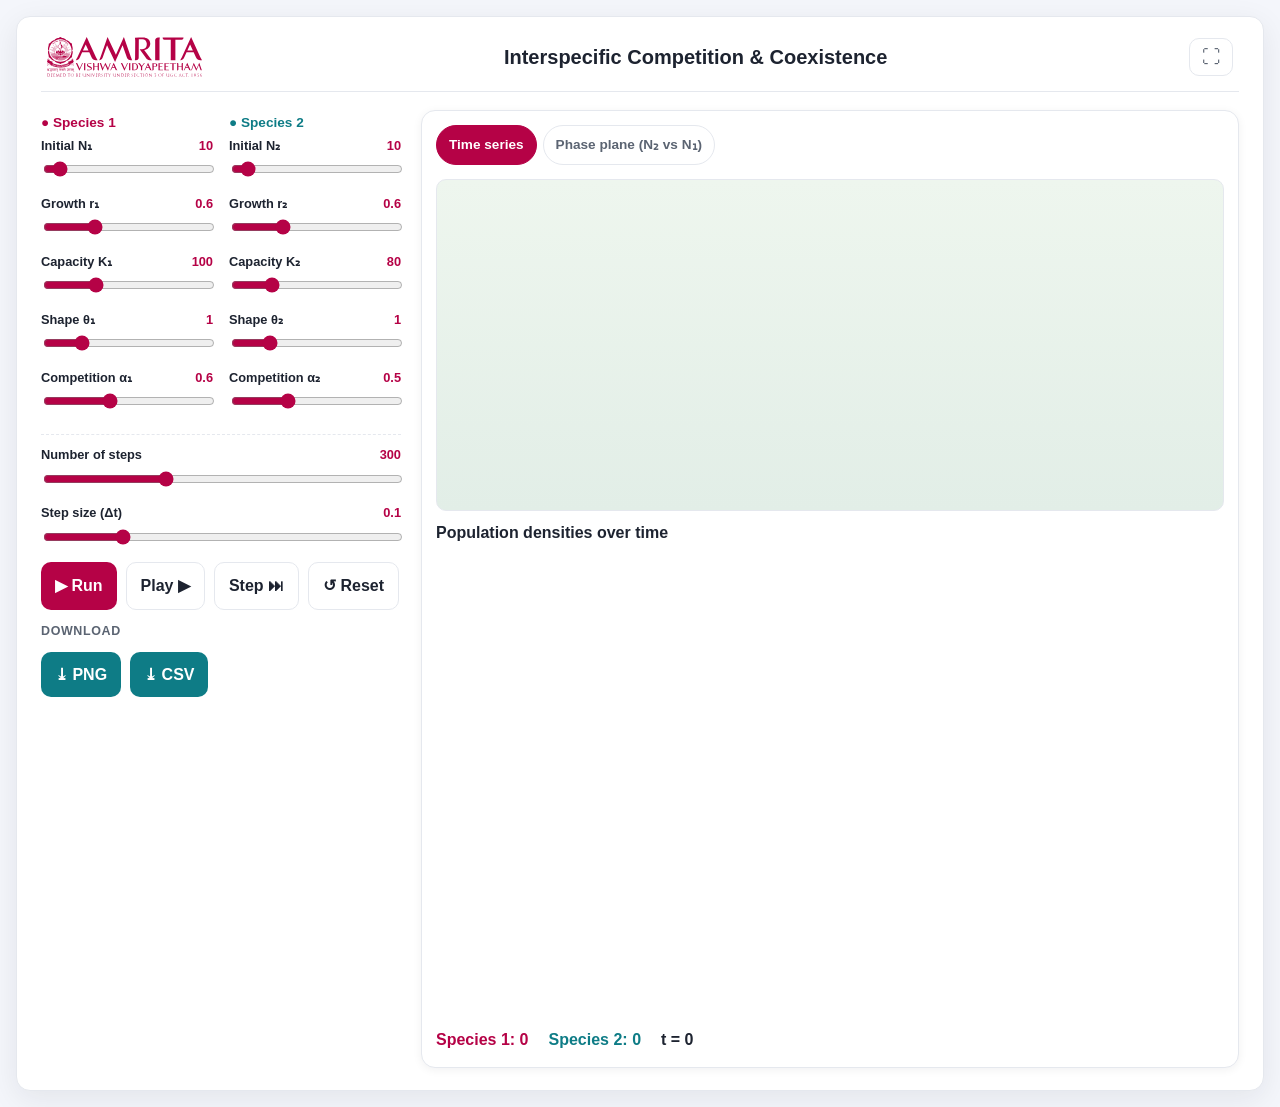
<file: simulation/index.html>
<!DOCTYPE html>
<html lang="en">
<head>
<meta charset="UTF-8">
<meta name="viewport" content="width=device-width, initial-scale=1.0, viewport-fit=cover">
<title>Interspecific Competition & Coexistence — Simulation</title>
<link rel="stylesheet" href="./css/main.css">
</head>
<body>
<div class="card" id="simbox"><div class="simbar"><span class="simbar-logo" aria-hidden="true"><img src="images\logo.svg" alt="Amrita Vishwa Vidyapeetham"></span><h1 class="simbar-title">Interspecific Competition &amp; Coexistence</h1><button class="fs-btn" id="fsBtn" onclick="toggleFS()" title="Toggle full screen" aria-label="Toggle full screen">⛶</button></div>
      <div class="sim">
        <div class="controls">
          <div class="spgrid">
            <div class="c1">
              <h4>● Species 1</h4>
              <div class="field"><label>Initial N₁ <span class="val" id="v_ip1">10</span></label><input type="range" id="ip1" min="1" max="150" value="10" oninput="sync()"></div>
              <div class="field"><label>Growth r₁ <span class="val" id="v_r1">0.6</span></label><input type="range" id="r1" min="0.05" max="2" step="0.05" value="0.6" oninput="sync()"></div>
              <div class="field"><label>Capacity K₁ <span class="val" id="v_k1">100</span></label><input type="range" id="k1" min="20" max="300" step="5" value="100" oninput="sync()"></div>
              <div class="field"><label>Shape θ₁ <span class="val" id="v_t1">1</span></label><input type="range" id="t1" min="0.5" max="3" step="0.1" value="1" oninput="sync()"></div>
              <div class="field"><label>Competition α₁ <span class="val" id="v_a1">0.6</span></label><input type="range" id="a1" min="0" max="1.6" step="0.05" value="0.6" oninput="sync()"></div>
            </div>
            <div class="c2">
              <h4>● Species 2</h4>
              <div class="field"><label>Initial N₂ <span class="val" id="v_ip2">10</span></label><input type="range" id="ip2" min="1" max="150" value="10" oninput="sync()"></div>
              <div class="field"><label>Growth r₂ <span class="val" id="v_r2">0.6</span></label><input type="range" id="r2" min="0.05" max="2" step="0.05" value="0.6" oninput="sync()"></div>
              <div class="field"><label>Capacity K₂ <span class="val" id="v_k2">80</span></label><input type="range" id="k2" min="20" max="300" step="5" value="80" oninput="sync()"></div>
              <div class="field"><label>Shape θ₂ <span class="val" id="v_t2">1</span></label><input type="range" id="t2" min="0.5" max="3" step="0.1" value="1" oninput="sync()"></div>
              <div class="field"><label>Competition α₂ <span class="val" id="v_a2">0.5</span></label><input type="range" id="a2" min="0" max="1.6" step="0.05" value="0.5" oninput="sync()"></div>
            </div>
          </div>
          <div class="shared">
            <div class="field"><label>Number of steps <span class="val" id="v_ns">300</span></label><input type="range" id="ns" min="50" max="800" step="10" value="300" oninput="sync()"></div>
            <div class="field"><label>Step size (Δt) <span class="val" id="v_ss">0.1</span></label><input type="range" id="ss" min="0.02" max="0.4" step="0.02" value="0.1" oninput="sync()"></div>
          </div>
          <div class="btnrow">
            <button class="btn btn-primary" onclick="run()">▶ Run</button>
            <button class="btn btn-ghost" onclick="play()" id="playBtn">Play ▶</button>
            <button class="btn btn-ghost" onclick="step()">Step ⏭</button>
            <button class="btn btn-ghost" onclick="resetSim()">↺ Reset</button>
          </div>
          <div class="dl-label">Download</div>
<div class="btnrow">
            <button class="btn btn-accent" onclick="downloadPNG()">⤓ PNG</button>
            <button class="btn btn-accent" onclick="downloadCSV()">⤓ CSV</button>
          </div>
        </div>

        <div class="plotwrap">
          <div class="subtabs" id="subtabs">
            <button class="subtab active" data-view="0">Time series</button>
            <button class="subtab" data-view="1">Phase plane (N₂ vs N₁)</button>
          </div>
          <canvas class="field" id="field" width="720" height="300"></canvas>

<div class="plot-title" id="plotTitle">Population densities over time</div>
          <canvas class="chart" id="chart" width="720" height="420"></canvas>
          <div class="legend" id="legend"></div>
          
          <div class="counts"><span class="c1">Species 1: <span id="c1">0</span></span><span class="c2">Species 2: <span id="c2">0</span></span><span>t = <span id="tnow">0</span></span></div>
        </div>
      </div>
    </div>
<div class="toast" id="toast"></div>
<script src="./js/main.js"></script>
<script src="../assets/js/iframeResize.js"></script>
        
        </body>
</html>
</file>
<file: simulation/css/main.css>
:root{--amrita:#b50246;--amrita-dark:#7d0130;--ink:#1d2330;--muted:#5b6472;--line:#e5e8ee;--bg:#f4f6fb;--card:#fff;--accent:#0e7c86;--good:#1f9d55;--bad:#d64545;--sp1:#b50246;--sp2:#0e7c86;--radius:14px;--shadow:0 8px 30px rgba(20,25,40,.08);--shadow-sm:0 2px 10px rgba(20,25,40,.06)}
*{box-sizing:border-box}
html{scroll-behavior:smooth}
body{margin:0;font-family:"Segoe UI",Roboto,-apple-system,Helvetica,Arial,sans-serif;background:var(--bg);color:var(--ink);line-height:1.6}
a{color:var(--amrita)}
h1,h2,h3{line-height:1.25}
main{max-width:1180px;margin:0 auto;padding:22px 18px 60px}
@keyframes fade{from{opacity:0;transform:translateY(6px)}to{opacity:1;transform:none}}
.card{background:var(--card);border:1px solid var(--line);border-radius:var(--radius);box-shadow:var(--shadow);padding:22px 24px;margin-bottom:20px}
.card h2{margin-top:0;font-size:1.4rem;display:flex;align-items:center;gap:10px}
.sim{display:grid;grid-template-columns:360px 1fr;gap:20px;align-items:start}
@media(max-width:900px){.sim{grid-template-columns:1fr}}
.spgrid{display:grid;grid-template-columns:1fr 1fr;gap:10px 16px}
.spgrid h4{margin:2px 0 2px;font-size:.85rem;color:var(--sp1)}
.spgrid .c2 h4{color:var(--sp2)}
.field{margin-bottom:9px}
.controls label{display:flex;justify-content:space-between;font-weight:600;font-size:.8rem;margin-bottom:3px}
.controls label .val{color:var(--amrita);font-variant-numeric:tabular-nums}
.controls input[type=range]{width:100%;accent-color:var(--amrita)}
.shared{margin-top:8px;border-top:1px dashed var(--line);padding-top:10px}
.subtabs{display:flex;gap:6px;flex-wrap:wrap;margin-bottom:14px}
.subtab{border:1px solid var(--line);background:#fff;font:inherit;font-weight:600;font-size:.85rem;color:var(--muted);cursor:pointer;padding:8px 12px;border-radius:999px}
.subtab:hover{border-color:var(--amrita);color:var(--amrita)}
.subtab.active{background:var(--amrita);color:#fff;border-color:var(--amrita)}
.btnrow{display:flex;flex-wrap:wrap;gap:9px;margin-top:10px}
.btn{border:0;font:inherit;font-weight:700;cursor:pointer;padding:10px 14px;border-radius:10px;transition:.15s;display:inline-flex;align-items:center;gap:6px}
.btn:active{transform:translateY(1px)}
.btn-primary{background:var(--amrita);color:#fff}
.btn-primary:hover{background:var(--amrita-dark)}
.btn-ghost{background:#fff;color:var(--ink);border:1px solid var(--line)}
.btn-ghost:hover{border-color:var(--amrita);color:var(--amrita)}
.btn-accent{background:var(--accent);color:#fff}
.btn-accent:hover{filter:brightness(.92)}
.plotwrap{background:#fff;border:1px solid var(--line);border-radius:var(--radius);box-shadow:var(--shadow-sm);padding:14px}
.plot-title{font-weight:700;margin-bottom:6px}
canvas.chart,canvas.field{width:100%;height:auto;display:block;touch-action:none;border-radius:10px}
canvas.field{background:linear-gradient(#eef6ee,#e2eee7);border:1px solid var(--line);margin-top:12px}
.legend{display:flex;gap:16px;flex-wrap:wrap;font-size:.85rem;margin-top:8px}
.legend span{display:inline-flex;align-items:center;gap:6px}
.legend i{width:14px;height:14px;border-radius:3px}
.counts{display:flex;gap:20px;flex-wrap:wrap;font-weight:700;margin-top:8px}
.counts .c1{color:var(--sp1)}
.counts .c2{color:var(--sp2)}
.toast{position:fixed;left:50%;bottom:28px;transform:translateX(-50%) translateY(20px);background:#12203a;color:#fff;padding:12px 20px;border-radius:10px;box-shadow:var(--shadow);opacity:0;pointer-events:none;transition:.3s;z-index:200}
.toast.show{opacity:1;transform:translateX(-50%) translateY(0)}
html,body{overflow-x:hidden;max-width:100vw}
body{background:var(--bg);padding:16px}
.card,.plotwrap,.sim,.controls,.spgrid{min-width:0}
.sim>*{min-width:0}
.plot-title,.simbar-title{overflow-wrap:anywhere}
canvas{max-width:100%}
.simbar{display:flex;align-items:center;gap:14px;padding:2px 6px 14px;border-bottom:1px solid var(--line);margin:-4px 0 18px}
.simbar-logo img{height:40px;width:auto;display:block}
.simbar-title{flex:1;min-width:0;text-align:center;margin:0;font-size:1.25rem;font-weight:800;color:var(--ink);line-height:1.2}
.fs-btn{display:none;flex:0 0 auto;border:1px solid var(--line);background:#fff;color:var(--muted);cursor:pointer;font-size:1.15rem;line-height:1;padding:9px 12px;border-radius:10px;transition:.15s}
.fs-btn:hover{border-color:var(--amrita);color:var(--amrita)}
@media(min-width:1024px){.fs-btn{display:inline-flex}}
#simbox{max-width:1320px;margin:0 auto}
#simbox:fullscreen{max-width:none;width:100vw;height:100vh;overflow:auto;border-radius:0;padding:22px 28px;background:#fff}
#simbox:-webkit-full-screen{max-width:none;width:100vw;height:100vh;overflow:auto;border-radius:0;padding:22px 28px;background:#fff}
@media(max-width:640px){body{padding:10px}
.card{padding:16px 15px}}
@media(max-width:430px){.simbar-title{font-size:1rem}
.simbar-logo img{height:30px}
.simbar{gap:9px}}
@media(max-width:340px){.simbar-title{font-size:.9rem}}
.dl-label{font-weight:700;font-size:.78rem;color:var(--muted);text-transform:uppercase;letter-spacing:.05em;margin:12px 0 2px}
</file>
<file: experiment/simulation/css/main.css>
:root{--amrita:#b50246;--amrita-dark:#7d0130;--ink:#1d2330;--muted:#5b6472;--line:#e5e8ee;--bg:#f4f6fb;--card:#fff;--accent:#0e7c86;--good:#1f9d55;--bad:#d64545;--sp1:#b50246;--sp2:#0e7c86;--radius:14px;--shadow:0 8px 30px rgba(20,25,40,.08);--shadow-sm:0 2px 10px rgba(20,25,40,.06)}
*{box-sizing:border-box}
html{scroll-behavior:smooth}
body{margin:0;font-family:"Segoe UI",Roboto,-apple-system,Helvetica,Arial,sans-serif;background:var(--bg);color:var(--ink);line-height:1.6}
a{color:var(--amrita)}
h1,h2,h3{line-height:1.25}
main{max-width:1180px;margin:0 auto;padding:22px 18px 60px}
@keyframes fade{from{opacity:0;transform:translateY(6px)}to{opacity:1;transform:none}}
.card{background:var(--card);border:1px solid var(--line);border-radius:var(--radius);box-shadow:var(--shadow);padding:22px 24px;margin-bottom:20px}
.card h2{margin-top:0;font-size:1.4rem;display:flex;align-items:center;gap:10px}
.sim{display:grid;grid-template-columns:360px 1fr;gap:20px;align-items:start}
@media(max-width:900px){.sim{grid-template-columns:1fr}}
.spgrid{display:grid;grid-template-columns:1fr 1fr;gap:10px 16px}
.spgrid h4{margin:2px 0 2px;font-size:.85rem;color:var(--sp1)}
.spgrid .c2 h4{color:var(--sp2)}
.field{margin-bottom:9px}
.controls label{display:flex;justify-content:space-between;font-weight:600;font-size:.8rem;margin-bottom:3px}
.controls label .val{color:var(--amrita);font-variant-numeric:tabular-nums}
.controls input[type=range]{width:100%;accent-color:var(--amrita)}
.shared{margin-top:8px;border-top:1px dashed var(--line);padding-top:10px}
.subtabs{display:flex;gap:6px;flex-wrap:wrap;margin-bottom:14px}
.subtab{border:1px solid var(--line);background:#fff;font:inherit;font-weight:600;font-size:.85rem;color:var(--muted);cursor:pointer;padding:8px 12px;border-radius:999px}
.subtab:hover{border-color:var(--amrita);color:var(--amrita)}
.subtab.active{background:var(--amrita);color:#fff;border-color:var(--amrita)}
.btnrow{display:flex;flex-wrap:wrap;gap:9px;margin-top:10px}
.btn{border:0;font:inherit;font-weight:700;cursor:pointer;padding:10px 14px;border-radius:10px;transition:.15s;display:inline-flex;align-items:center;gap:6px}
.btn:active{transform:translateY(1px)}
.btn-primary{background:var(--amrita);color:#fff}
.btn-primary:hover{background:var(--amrita-dark)}
.btn-ghost{background:#fff;color:var(--ink);border:1px solid var(--line)}
.btn-ghost:hover{border-color:var(--amrita);color:var(--amrita)}
.btn-accent{background:var(--accent);color:#fff}
.btn-accent:hover{filter:brightness(.92)}
.plotwrap{background:#fff;border:1px solid var(--line);border-radius:var(--radius);box-shadow:var(--shadow-sm);padding:14px}
.plot-title{font-weight:700;margin-bottom:6px}
canvas.chart,canvas.field{width:100%;height:auto;display:block;touch-action:none;border-radius:10px}
canvas.field{background:linear-gradient(#eef6ee,#e2eee7);border:1px solid var(--line);margin-top:12px}
.legend{display:flex;gap:16px;flex-wrap:wrap;font-size:.85rem;margin-top:8px}
.legend span{display:inline-flex;align-items:center;gap:6px}
.legend i{width:14px;height:14px;border-radius:3px}
.counts{display:flex;gap:20px;flex-wrap:wrap;font-weight:700;margin-top:8px}
.counts .c1{color:var(--sp1)}
.counts .c2{color:var(--sp2)}
.toast{position:fixed;left:50%;bottom:28px;transform:translateX(-50%) translateY(20px);background:#12203a;color:#fff;padding:12px 20px;border-radius:10px;box-shadow:var(--shadow);opacity:0;pointer-events:none;transition:.3s;z-index:200}
.toast.show{opacity:1;transform:translateX(-50%) translateY(0)}
html,body{overflow-x:hidden;max-width:100vw}
body{background:var(--bg);padding:16px}
.card,.plotwrap,.sim,.controls,.spgrid{min-width:0}
.sim>*{min-width:0}
.plot-title,.simbar-title{overflow-wrap:anywhere}
canvas{max-width:100%}
.simbar{display:flex;align-items:center;gap:14px;padding:2px 6px 14px;border-bottom:1px solid var(--line);margin:-4px 0 18px}
.simbar-logo img{height:40px;width:auto;display:block}
.simbar-title{flex:1;min-width:0;text-align:center;margin:0;font-size:1.25rem;font-weight:800;color:var(--ink);line-height:1.2}
.fs-btn{display:none;flex:0 0 auto;border:1px solid var(--line);background:#fff;color:var(--muted);cursor:pointer;font-size:1.15rem;line-height:1;padding:9px 12px;border-radius:10px;transition:.15s}
.fs-btn:hover{border-color:var(--amrita);color:var(--amrita)}
@media(min-width:1024px){.fs-btn{display:inline-flex}}
#simbox{max-width:1320px;margin:0 auto}
#simbox:fullscreen{max-width:none;width:100vw;height:100vh;overflow:auto;border-radius:0;padding:22px 28px;background:#fff}
#simbox:-webkit-full-screen{max-width:none;width:100vw;height:100vh;overflow:auto;border-radius:0;padding:22px 28px;background:#fff}
@media(max-width:640px){body{padding:10px}
.card{padding:16px 15px}}
@media(max-width:430px){.simbar-title{font-size:1rem}
.simbar-logo img{height:30px}
.simbar{gap:9px}}
@media(max-width:340px){.simbar-title{font-size:.9rem}}
.dl-label{font-weight:700;font-size:.78rem;color:var(--muted);text-transform:uppercase;letter-spacing:.05em;margin:12px 0 2px}
</file>
